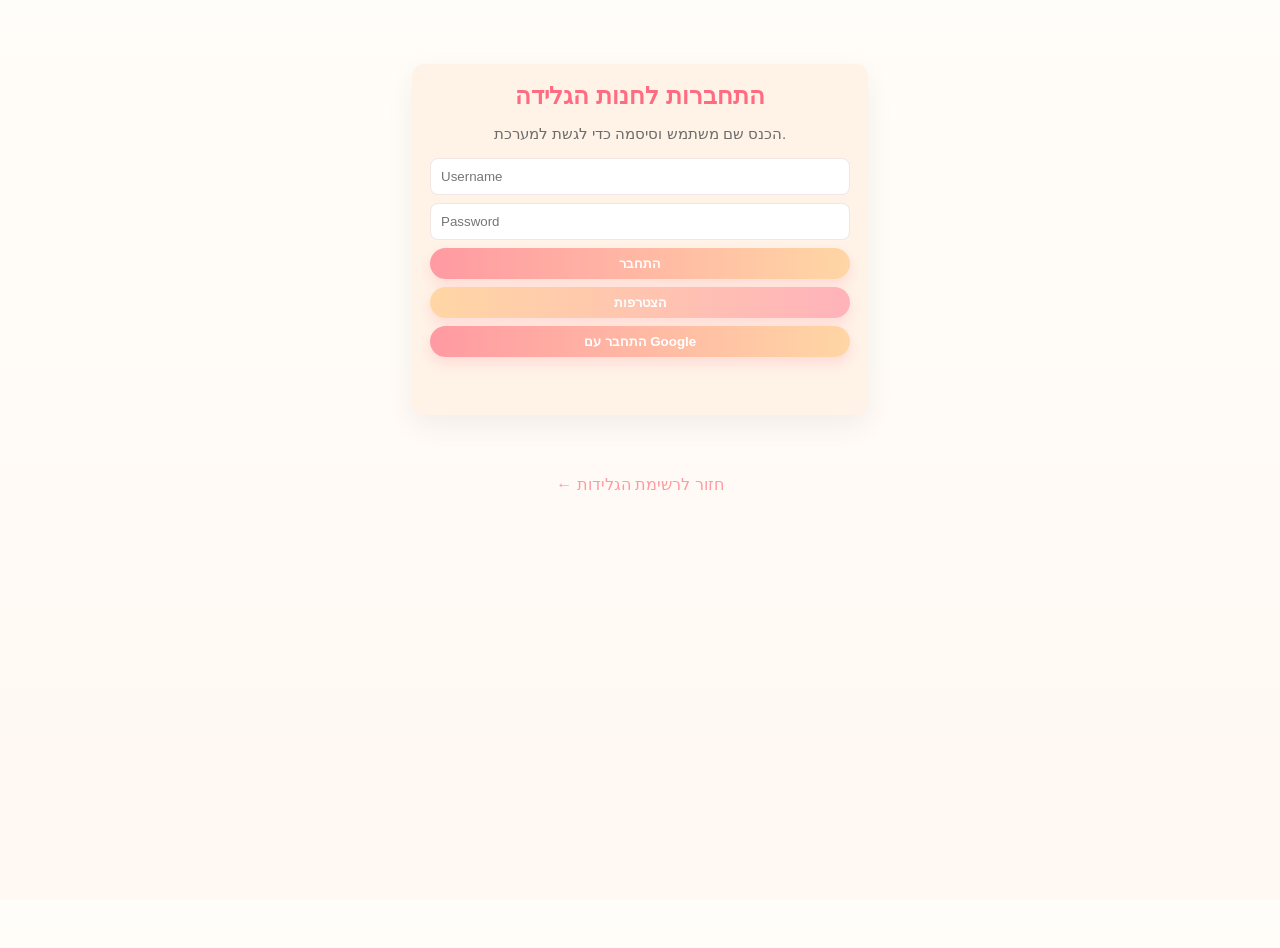
<file: Ice cream project/wwwroot/login.html>
<!DOCTYPE html>
<html>
<head>
    <meta charset="UTF-8">
    <title>Login - IceCream Shop</title>
    <link rel="stylesheet" href="css/site.css" />
    <style>
        /* small override for login form */
        .login-wrapper{ max-width:420px; margin:40px auto; background:var(--card); padding:18px; border-radius:12px; box-shadow:0 10px 30px rgba(0,0,0,0.06) }
        .login-wrapper h2{ color:#FF6B81; margin:0 0 12px 0 }
        .login-row{ display:flex; flex-direction:column; gap:8px }
        input[type="password"], input[type="text"]{ padding:10px; border-radius:8px; border:1px solid #F0E6E6 }
        .notice{ color:var(--muted); font-size:0.95rem }
        .login-container { text-align: center; }
        .login-back-link { display: inline-block; margin-top: 20px; }
    </style>
</head>
<body>
    <div class="container login-container">
        <div class="login-wrapper">
            <h2>התחברות לחנות הגלידה</h2>
            <p class="notice">הכנס שם משתמש וסיסמה כדי לגשת למערכת.</p>
            <div class="login-row">
                <input id="username" type="text" placeholder="Username">
                <input id="password" type="password" placeholder="Password">
                <button class="button" onclick="doLogin()">התחבר</button>
                <button class="button" onclick="window.location.href='/signup.html'" style="background: linear-gradient(90deg, #FFD6A5, #FFB3BA);">הצטרפות</button>
                <button class="button" onclick="window.open('/external/google-login','_blank','width=500,height=600')">התחבר עם Google</button>
                <p id="error" style="color:#b00020"></p>
            </div>
        </div>
        <p class="login-back-link"><a href="index.html">← חזור לרשימת הגלידות</a></p>
    </div>
    <script src="js/login.js"></script>
</body>
</html>
</file>
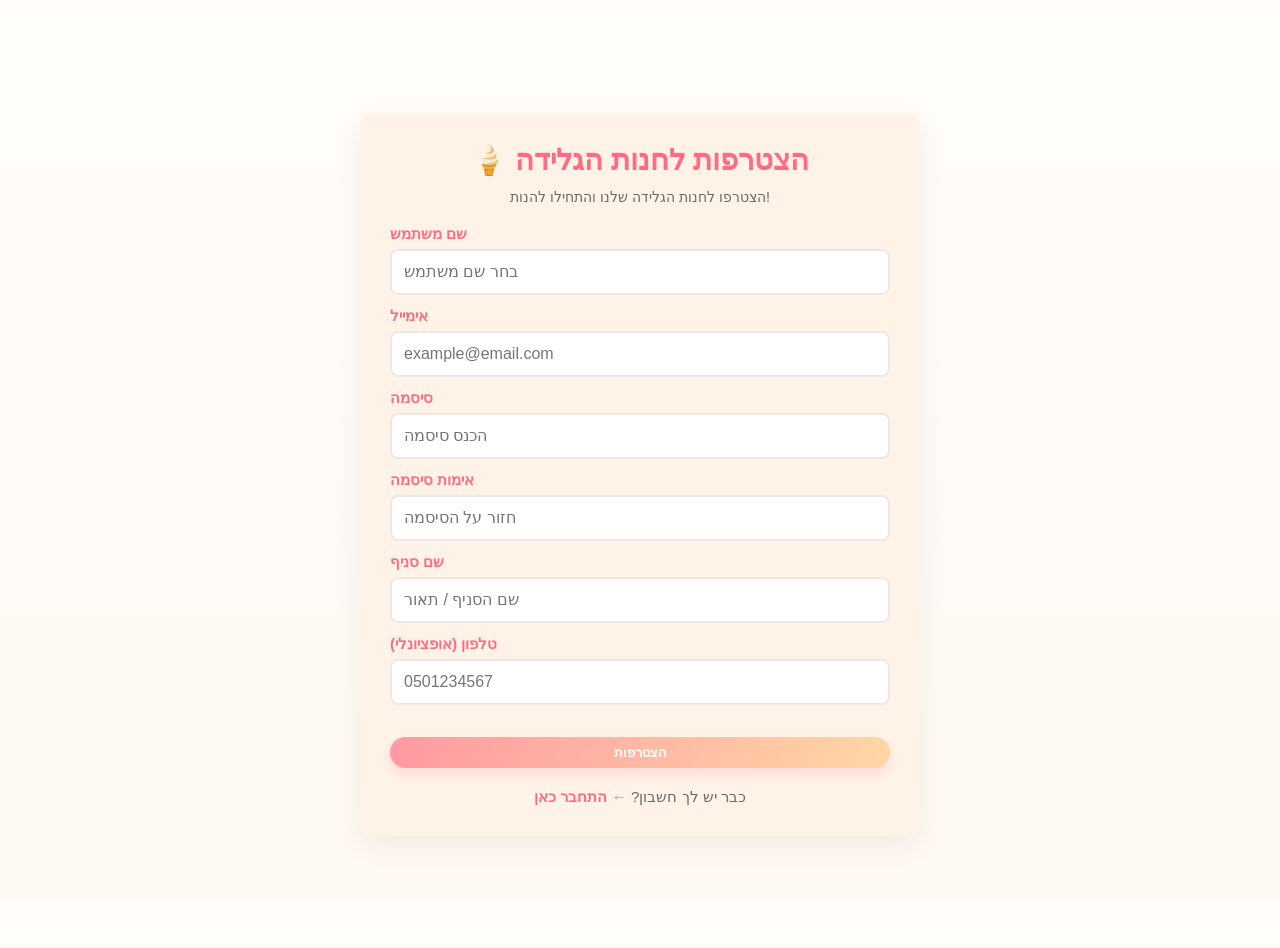
<file: Ice cream project/wwwroot/signup.html>
<!DOCTYPE html>
<html>
<head>
    <meta charset="UTF-8">
    <title>הצטרפות - חנות הגלידה</title>
    <link rel="stylesheet" href="css/site.css" />
    <style>
        body {
            display: flex;
            align-items: center;
            justify-content: center;
            min-height: 100vh;
        }
        
        .signup-wrapper { 
            max-width: 500px; 
            width: 90%;
            background: var(--card); 
            padding: 30px; 
            border-radius: 14px; 
            box-shadow: 0 10px 30px rgba(0,0,0,0.06);
            text-align: center;
        }
        
        .signup-wrapper h2 { 
            color: #FF6B81; 
            margin: 0 0 12px 0;
            font-size: 1.8rem;
        }
        
        .signup-row { 
            display: flex; 
            flex-direction: column; 
            gap: 12px;
            margin-top: 20px;
        }
        
        .form-group {
            display: flex;
            flex-direction: column;
            gap: 6px;
            text-align: left;
        }
        
        .form-group label {
            font-weight: 600;
            color: #FF6B81;
            font-size: 0.95rem;
        }
        
        input[type="email"],
        input[type="password"],
        input[type="text"] { 
            padding: 12px; 
            border-radius: 8px; 
            border: 2px solid #F0E6E6;
            font-size: 1rem;
            transition: border-color 0.3s;
        }
        
        input[type="email"]:focus,
        input[type="password"]:focus,
        input[type="text"]:focus {
            outline: none;
            border-color: #FF6B81;
        }
        
        .signup-row button {
            margin-top: 10px;
        }
        
        .signup-row .error {
            color: #b00020;
            font-size: 0.9rem;
            text-align: center;
        }
        
        .login-link {
            margin-top: 20px;
            font-size: 0.95rem;
        }
        
        .login-link a {
            color: #FF6B81;
            text-decoration: none;
            font-weight: 600;
        }
        
        .login-link a:hover {
            text-decoration: underline;
        }
        
        .notice {
            color: var(--muted);
            font-size: 0.9rem;
            margin-top: 8px;
        }
    </style>
</head>
<body>
    <div class="signup-wrapper">
        <h2>🍦 הצטרפות לחנות הגלידה</h2>
        <p class="notice">הצטרפו לחנות הגלידה שלנו והתחילו להנות!</p>
        
        <div class="signup-row">
            <div class="form-group">
                <label for="username">שם משתמש</label>
                <input type="text" id="username" placeholder="בחר שם משתמש">
            </div>
            
            <div class="form-group">
                <label for="email">אימייל</label>
                <input type="email" id="email" placeholder="example@email.com">
            </div>
            
            <div class="form-group">
                <label for="password">סיסמה</label>
                <input type="password" id="password" placeholder="הכנס סיסמה">
            </div>
            
            <div class="form-group">
                <label for="confirmPassword">אימות סיסמה</label>
                <input type="password" id="confirmPassword" placeholder="חזור על הסיסמה">
            </div>
            
            <div class="form-group">
                <label for="branch">שם סניף</label>
                <input type="text" id="branch" placeholder="שם הסניף / תאור">
            </div>
            
            <div class="form-group">
                <label for="phone">טלפון (אופציונלי)</label>
                <input type="text" id="phone" placeholder="0501234567">
            </div>
            
            <button class="button" onclick="doSignup()" style="margin-top: 20px;">הצטרפות</button>
            <p id="error" class="error" style="display:none;"></p>
        </div>
        
        <div class="login-link">
            כבר יש לך חשבון? <a href="login.html">← התחבר כאן</a>
        </div>
    </div>
    
    <script src="js/signup.js"></script>
</body>
</html>
</file>
<file: Ice cream project/wwwroot/css/site.css>
/* Pastel summer theme for IceCream shop */
:root{
    --bg: #FFF8F3;
    --card: #FFF3E8;
    --accent: #FF9AA2; /* pastel pink */
    --accent2: #FFD6A5; /* pastel peach */
    --muted: #6B6B6B;
    --accent-contrast: #FFFFFF;
}

html,body{height:100%;}
body{
    background: linear-gradient(180deg, #FFFDF9 0%, var(--bg) 100%);
    font-family: 'Segoe UI', Tahoma, Geneva, Verdana, sans-serif;
    color: var(--muted);
    padding: 24px;
    margin:0;
}

.container{ max-width:1100px; margin:0 auto; text-align: center; }

h1{ color: #FF6B81; margin:0 0 8px 0 }
h3{ color:#FF6B81; margin:6px 0 }

/* Buttons and small controls */
input[type='submit'],
button,
[aria-label] {
    cursor: pointer;
    font-weight:600;
}
button{
    background: linear-gradient(90deg,var(--accent),var(--accent2));
    border: none; color:var(--accent-contrast); padding:8px 12px; border-radius:999px; cursor:pointer;
    box-shadow: 0 6px 14px rgba(255,107,129,0.18);
}
.button.ghost{ background:transparent; color:var(--accent); border:1px solid rgba(255,107,129,0.12); box-shadow:none }
/* Edit form hidden by default */
#editForm { display: none; margin-top:12px; }
/* Card grid */
.grid{
    display:grid;
    grid-template-columns: repeat(auto-fill, minmax(220px, 1fr));
    gap:18px;
    margin-top:18px;
    margin-left: auto;
    margin-right: auto;
}
.card{
    background: linear-gradient(180deg, var(--card), #FFFFFF);
    border-radius:14px;
    padding:14px;
    box-shadow: 0 8px 20px rgba(0,0,0,0.06);
    transition: transform .18s ease, box-shadow .18s ease;
    min-height:110px;
    display:flex; flex-direction:column; justify-content:space-between;
}
.card:hover{ transform: translateY(-6px); box-shadow: 0 18px 40px rgba(0,0,0,0.08); }
.card h4{ margin:6px 0 10px 0; color:#FF6B81; font-size:1.05rem }
.card p{ margin:0; font-size:0.95rem }
.actions{ margin-top:12px; display:flex; gap:8px }

/* Form styling */
.form-row{ display:flex; gap:8px; align-items:center; margin-top:12px; justify-content: center; }
input[type='text']{ padding:8px 10px; border-radius:8px; border:1px solid #F0E6E6; }
label{ font-size:0.95rem }

#counter{ font-weight:600; color:#FF6B81; margin-top:10px; display: block; }

#activityFeed { margin-top: 30px; }
#activityFeed h3 { margin-top: 20px; }
#activityList { list-style: none; padding: 0; margin: 10px 0; text-align: center; }

/* fallback table hidden in modern UI */
table{ display:none }

/* responsive */
@media (max-width:480px){ .grid{ grid-template-columns:1fr } .form-row{ flex-direction:column; align-items:stretch } }

/* Accessibility and small touches */
a{ color:var(--accent); text-decoration:none }
a:hover{ text-decoration:underline }
/* legacy minimal styles preserved */
th { background-color: #f8f8f8; padding: 5px; }
td { border: 1px solid; padding: 5px; }
</file>
